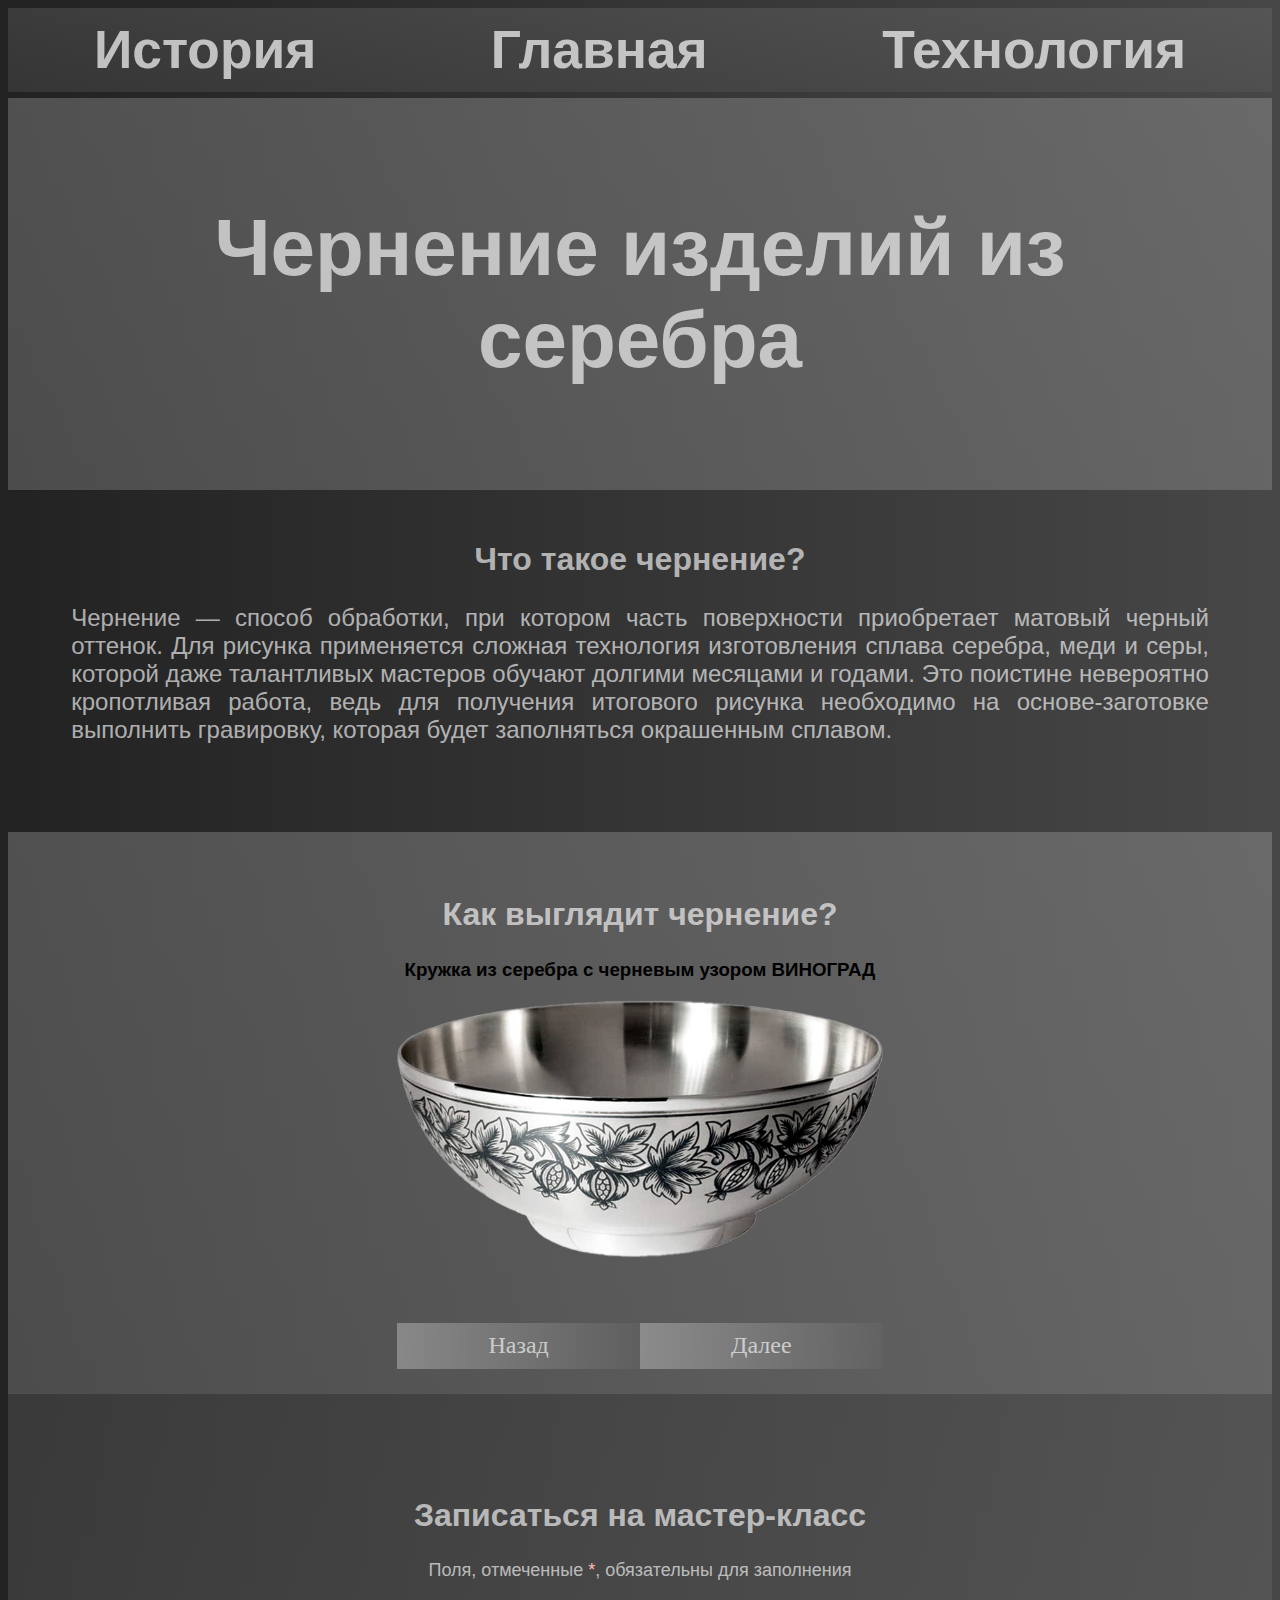
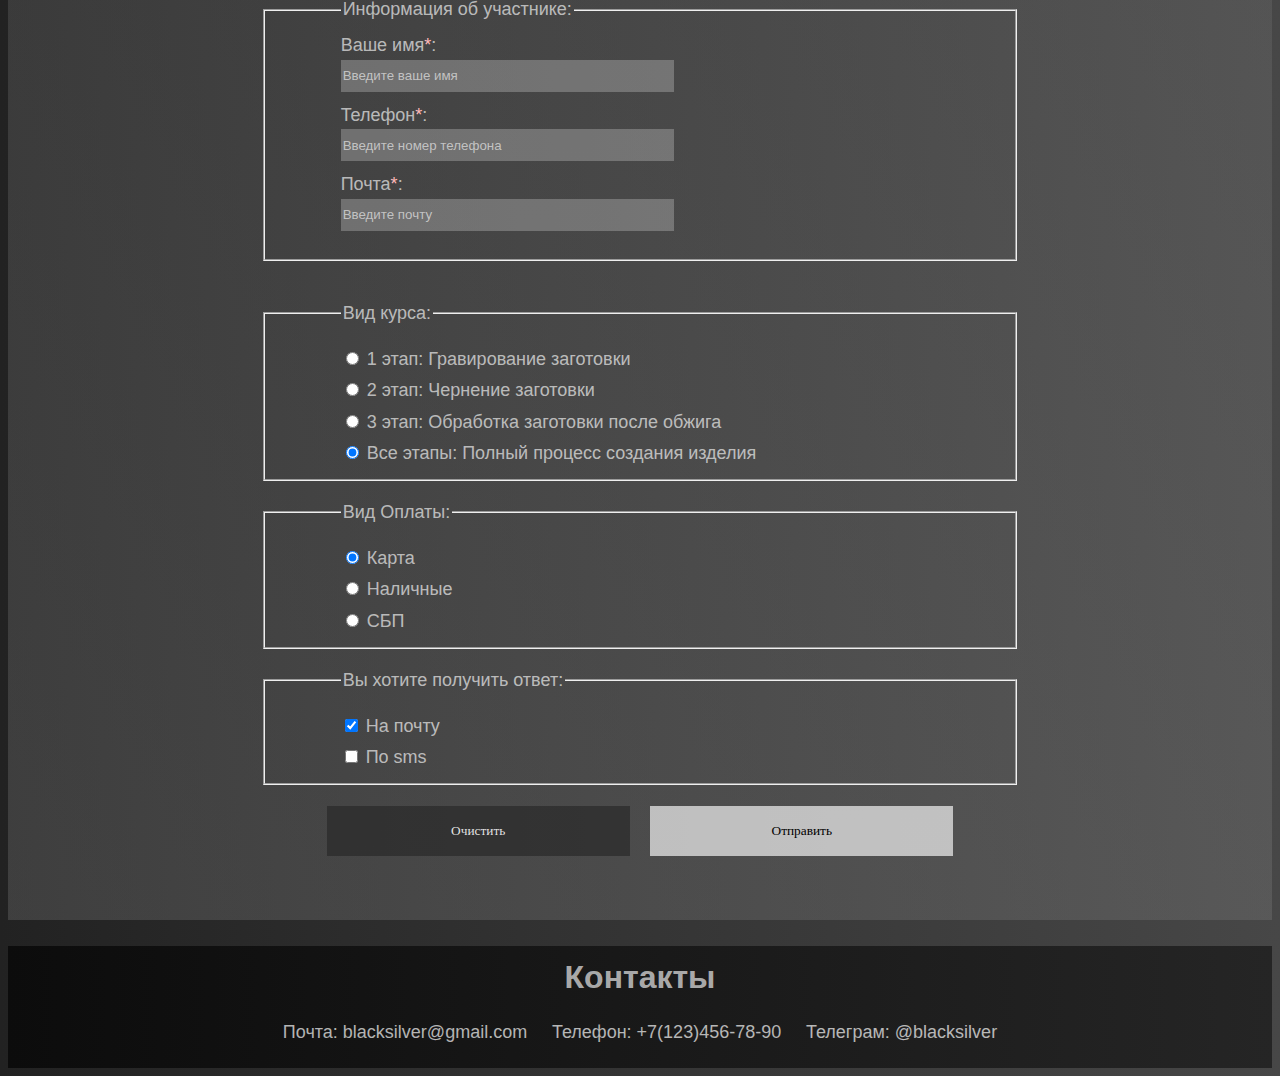
<file: index.html>
<!DOCTYPE html>
<html lang="ru">

<head>
    <meta charset="UTF-8">
    <meta name="viewport" content="width=device-width, initial-scale=1.0">
    <title>Чернение изделий из серебра | Запись на мастер-класс</title>
    <meta name="description"
        content="Изучите историю чернения серебра в Великом Устюге и запишитесь на мастер-класс. Сделайте свое изделие из серебра">
    <link rel="stylesheet" href="style.css" type="text/css">
    <link rel="stylesheet" href="index_style.css" type="text/css">

    <script src="https://code.jquery.com/jquery-3.5.0.js"></script>
    <script src="script.js"></script>

</head>

<body>
    <header>
        <div class="navigation">
            <a href="hist/index.html">История</a>
            <a href="index.html">Главная</a>
            <a href="tech/index.html">Технология</a>
        </div>
    </header>

    <div id="silver_title">
        <h1>Чернение изделий из серебра</h1>
    </div>
    <article>
        <h2 class="basic_h2">Что такое чернение?</h2>
        <p>Чернение — способ обработки, при котором часть поверхности приобретает матовый черный оттенок. Для рисунка
            применяется сложная технология изготовления сплава серебра, меди и серы, которой даже талантливых мастеров
            обучают долгими месяцами и годами. Это поистине невероятно кропотливая работа, ведь для получения итогового
            рисунка необходимо на основе-заготовке выполнить гравировку, которая будет заполняться окрашенным сплавом.
        </p>
    </article>
    <div id="pictures">
        <div id="content">

            <h2 class="basic_h2">Как выглядит чернение?</h2>
            <h3 id="h3">Кружка из серебра с черневым узором ВИНОГРАД</h3>
            <picture id="pic">
                <source id="s" srcset="media/im_f_full.png" media="(width>768px)">
                <img id="img" src="media/im_f_half.png" alt="Кружка из серебра с черневым узором ВИНОГРАД"
                    title="Кружка из серебра с черневым узором ВИНОГРАД">
            </picture>
            <br>
            <div id="buttons">
                <button id="prev_pic" class="button">Назад</button>
                <button id="next_pic" class="button">Далее</button>
            </div>
        </div>

    </div>
    <div id="form">

        <h2 class="basic_h2">Записаться на мастер-класс</h2>
        <form action="answer/answer.html" method="post">
            <p class="required_description">Поля, отмеченные <span class="required_star">*</span>, обязательны для
                заполнения
            </p>
            <fieldset>
                <legend>Информация об участнике:</legend>



                <label for="name">Ваше имя<span class="required_star">*</span>:</label><br>
                <input type="text" id="name" name="mane" required placeholder="Введите ваше имя" autocomplete="name">
                <br>
                <label for="number">Телефон<span class="required_star">*</span>:</label><br>
                <input type="tel" id="number" name="number" required placeholder="Введите номер телефона">
                <br>
                <label for="email">Почта<span class="required_star">*</span>:</label><br>
                <input type="email" id="email" name="email" required placeholder="Введите почту" autocomplete="email">




            </fieldset>
            <br><br>


            <fieldset>
                <legend>Вид курса:</legend>

                <input type="radio" id="first" name="lesson_type" value="first">
                <label for="first">1 этап: Гравирование заготовки</label><br>

                <input type="radio" id="second" name="lesson_type" value="second">
                <label for="second">2 этап: Чернение заготовки</label><br>

                <input type="radio" id="third" name="lesson_type" value="third" checked>
                <label for="third">3 этап: Обработка заготовки после обжига</label><br>

                <input type="radio" id="all" name="lesson_type" value="all" checked>
                <label for="all">Все этапы: Полный процесс создания изделия</label><br>
            </fieldset><br>

            <fieldset>
                <legend>Вид Оплаты:</legend>
                <input type="radio" id="card" name="pay_type" value="card" checked>
                <label for="card">Карта</label><br>

                <input type="radio" id="cash" name="pay_type" value="cash">
                <label for="cash">Наличные</label><br>

                <input type="radio" id="sbp" name="pay_type" value="sbp">
                <label for="sbp">СБП</label><br>

            </fieldset><br>

            <fieldset>
                <legend>Вы хотите получить ответ:</legend>
                <input type="checkbox" id="mail" name="mail" checked>
                <label for="mail">На почту</label><br>

                <input type="checkbox" id="sms" name="sms">
                <label for="sms">По sms</label><br>
            </fieldset><br>
            <div class="form_buttons">
                <button id="reset_btn" type="reset">Очистить</button>
                <input id="submit_btn" type="submit" value="Отправить">
            </div>
        </form>



    </div>
    <footer>
        <h2 class="basic_h2">Контакты</h2>
        <div class="contacts">
            <a href="mailto:blacksilver@gmail.com" target="_blank">Почта: blacksilver@gmail.com </a>
            <a href="tel:+71234567890" target="_blank">Телефон: +7(123)456-78-90</a>
            <a href="https://t.me/blacksilver" target="_blank">Телеграм: @blacksilver</a>

        </div>
    </footer>




</body>

</html>
</file>
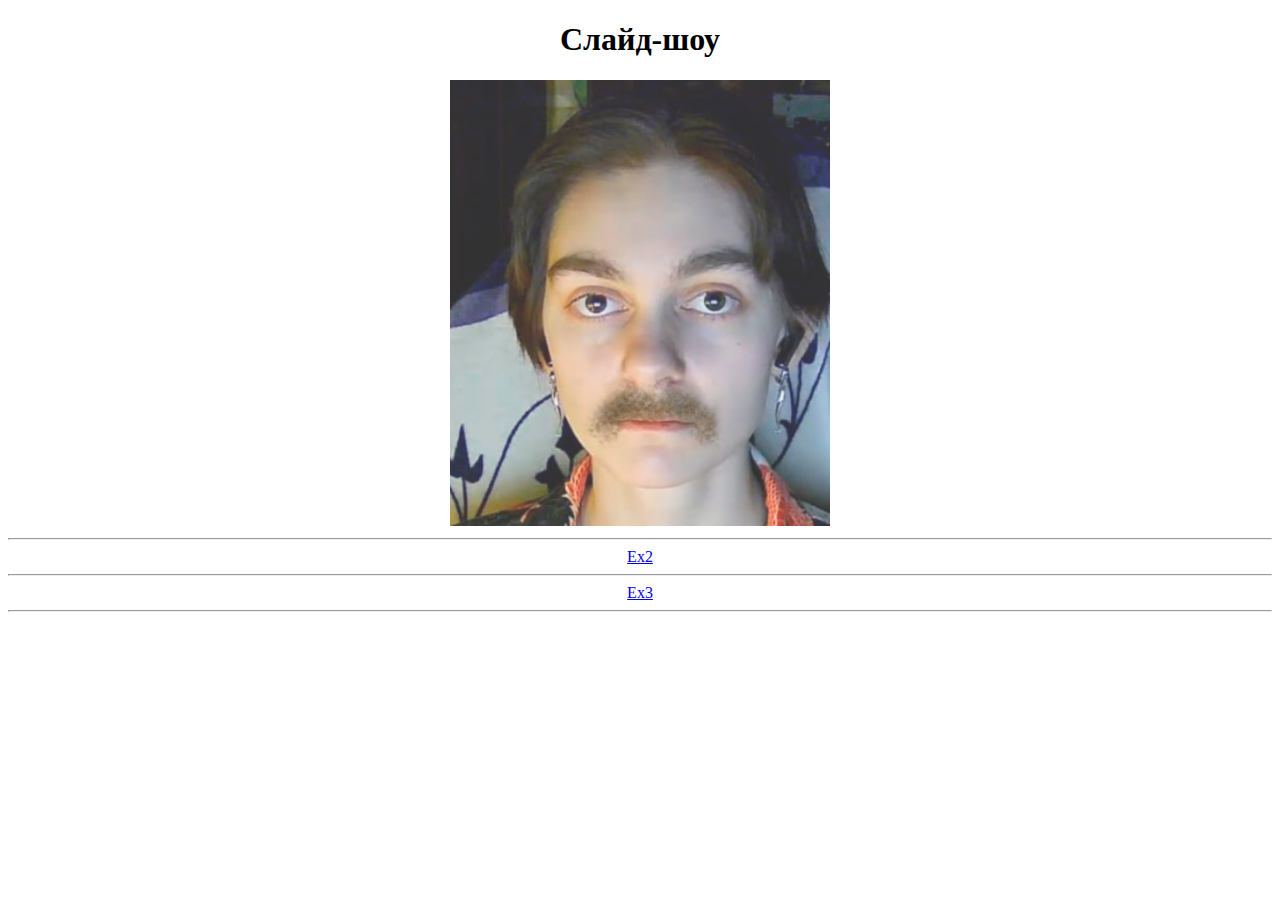
<file: ex1/index.html>
<!DOCTYPE html>
<html lang="en">
<head>
    <meta charset="UTF-8">
    <meta name="viewport" content="width=device-width, initial-scale=1.0">
    <title>Document</title>
    <link rel="stylesheet" href="style.css" type="text/css">
    
</head>
<body>
    <h1>Слайд-шоу</h1>
    <div class="flex">
        <a href = "im1.html" id = "recl"><img src="im1.png" alt=" "></a>
    </div>
    <hr>
    <a href = "../ex2/index.html">Ex2</a>
    <hr>
    <a href = "../ex3/index.html">Ex3</a>
    <hr>
    <script src="script.js"></script>
    
    
</body>
</html>
</file>
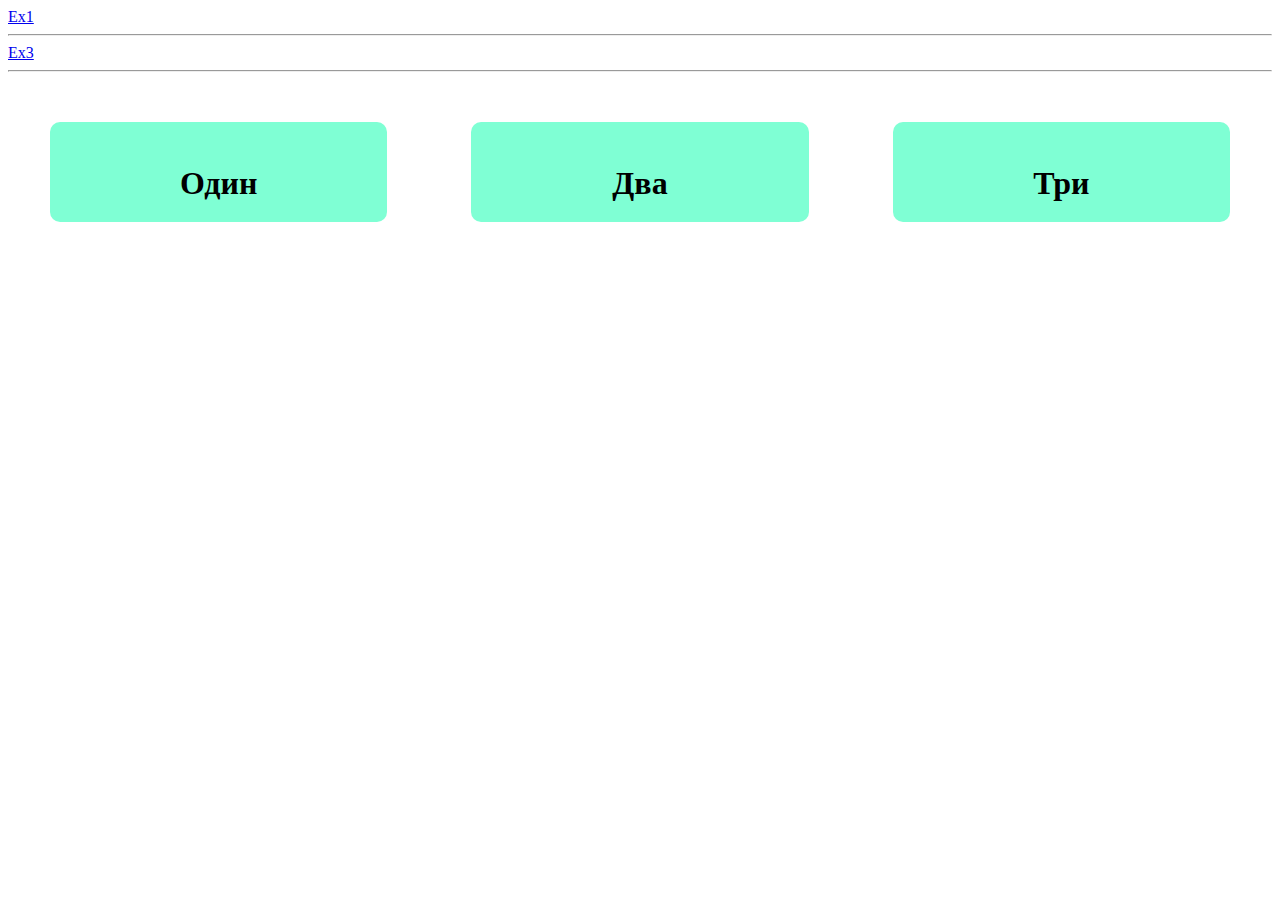
<file: ex2/index.html>
<!DOCTYPE html>
<html lang="en">

<head>
    <meta charset="UTF-8">
    <meta name="viewport" content="width=device-width, initial-scale=1.0">
    <title>Document</title>
    <link rel="stylesheet" href="style.css" type="text/css">

</head>

<body>
    <a href="../ex1/index.html">Ex1</a>
    <hr>
    <a href="../ex3/index.html">Ex3</a>
    <hr>
    <div class="grid-container">

        <div class="el-11" id="el_1">
            <h4>Один</h4>
            <div class="list" id="el_1_list">
                <a class="list_1" href="../ex1/im1.html">im1</a>

                <a class="list_2" href="../ex1/im2.html">im2</a>
            </div>
        </div>



        <div class="el-21" id="el_2">
            <h4>Два</h4>
            <div class="list" id="el_2_list">
                <a class="list_1" href="../ex1/im3.html">im3</a>

                <a class="list_2" href="../ex1/im1.html">im1</a>
            </div>
        </div>

        <div class="el-31" id="el_3">
            <h4>Три</h4>
            <div class="list" id="el_3_list">
                <a class="list_1" href="../ex1/im2.html">im2</a>

                <a class="list_2" href="../ex1/im3.html">im3</a>
            </div>
        </div>
    </div>
   
    
    <script src="script.js"></script>
</body>

</html>
</file>
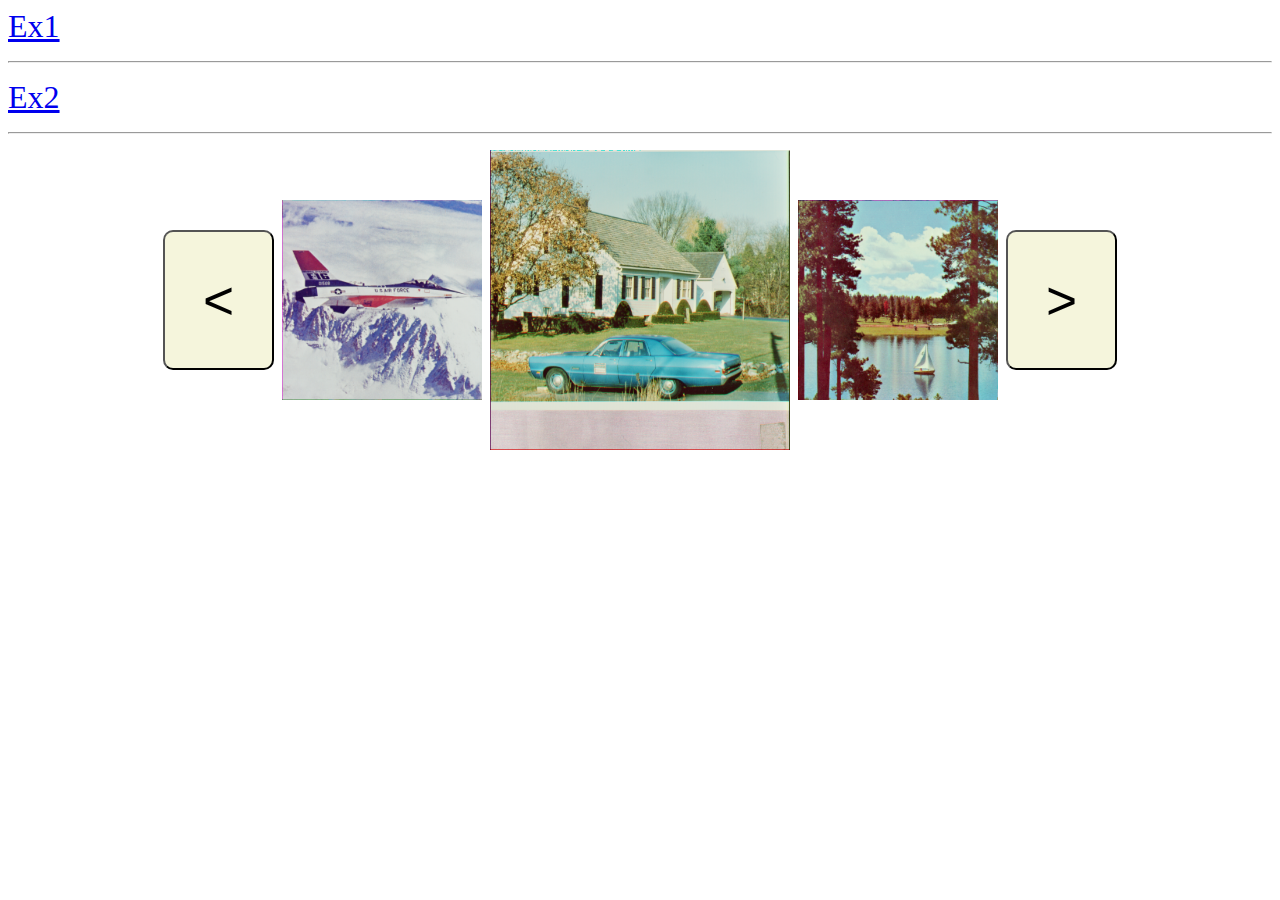
<file: ex3/index.html>
<!DOCTYPE html>
<html lang="en">

<head>
    <meta charset="UTF-8">
    <meta name="viewport" content="width=device-width, initial-scale=1.0">
    <title>Document</title>
    <link rel="stylesheet" href="style.css" type="text/css">

</head>

<body>
    <a href="../ex1/index.html">Ex1</a>
    <hr>
    <a href="../ex2/index.html">Ex2</a>
    <hr>
    <div>
        <button id="previous_btn">&#60</button>
        <img id="left" src="images/1.bmp" alt=" ">
        <img id="center" src="images/2.bmp" alt=" ">
        <img id="right" src="images/3.bmp" alt=" ">
        <button id="next_btn">&#62</button>
    </div>

    <script src="script.js"></script>
</body>

</html>
</file>
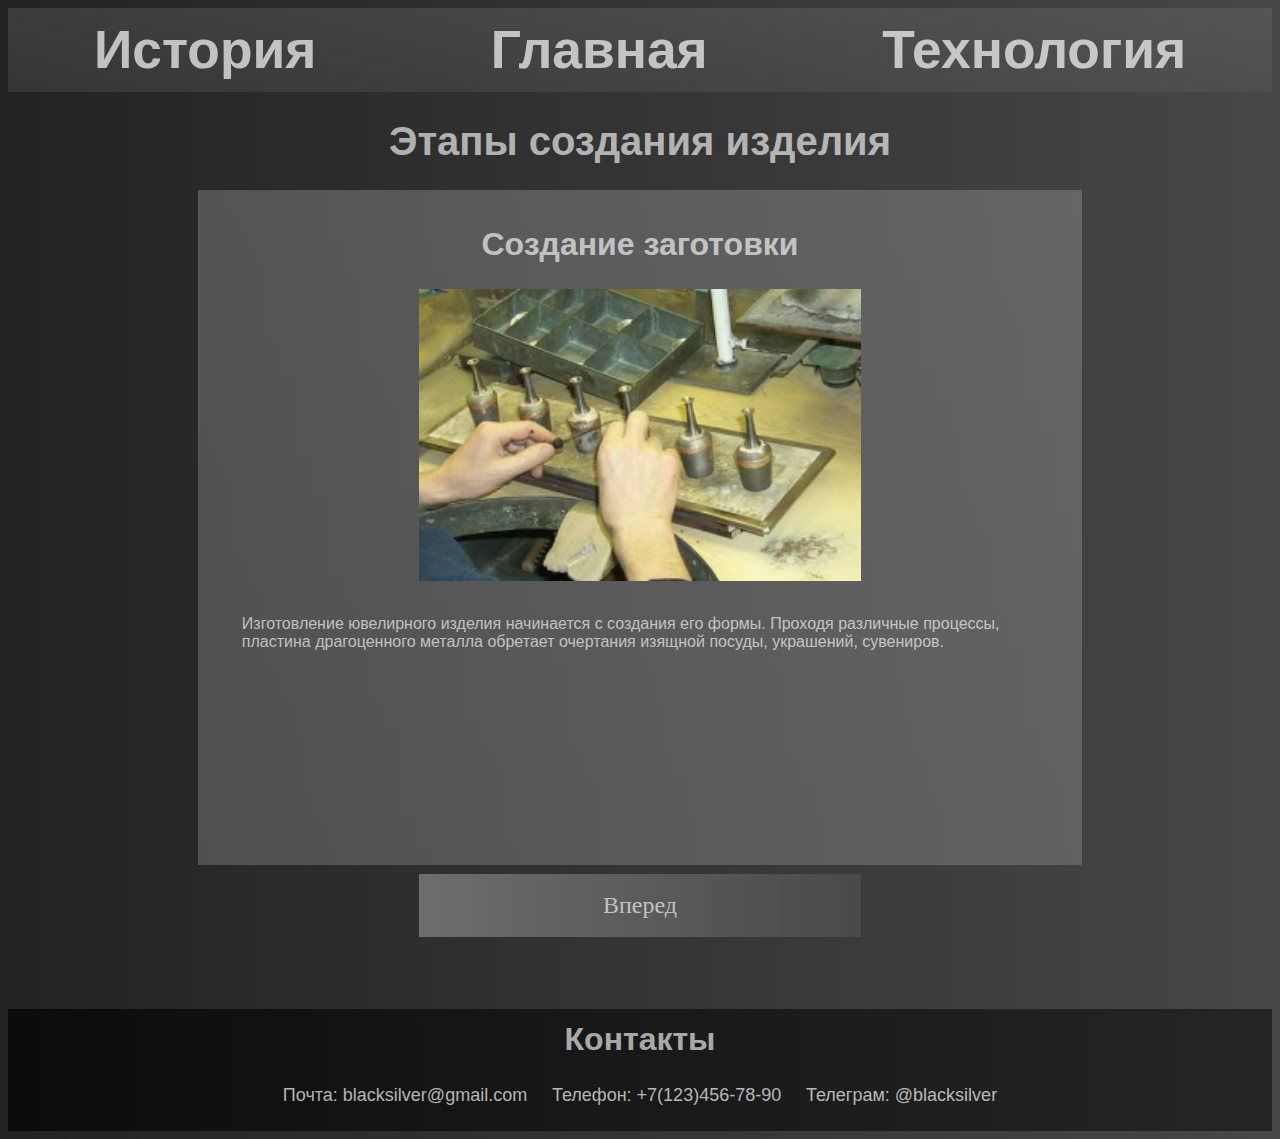
<file: tech/index.html>
<!DOCTYPE html>
<html lang="ru">

<head>
    <meta charset="UTF-8">
    
   
    <meta name="viewport" content="width=device-width, initial-scale=1">
    <link rel="stylesheet" href="index_style.css" type="text/css">
    <link rel="stylesheet" href="../style.css" type="text/css">
    <title>Document</title>
    <script src="https://code.jquery.com/jquery-3.5.0.js"></script>
    <script src="script.js"></script>
</head>

<body id="fir_grid">

    <header>
        <div class="navigation">
            <a href="sec_page.html">История</a>
            <a href="../index.html">Главная</a>
            <a href="index.html">Технология</a>
        </div>
    </header>
    <h1>Этапы создания изделия</h1>
    <div id="galery">

        <div id="stage1" class="stage">
            <h2 class="basic_h2">Создание заготовки</h2>
            <img src="..\media\1stage.png" alt="Создание заготовки">
            <p>Изготовление ювелирного изделия начинается с создания его формы. Проходя различные процессы, пластина драгоценного металла обретает очертания изящной посуды, украшений, сувениров.</p>
            
        </div>
        <div id="stage2" class="stage">
            <h2 class="basic_h2">Создание рисунка</h2>
            <img src="..\media\2stage.png" alt="Создание рисунка">
            <p>Затем на поверхности серебряного изделия специальным резцом-штихелем вырезается рисунок, задуманный художником. Гравирования под чернь — ручная, очень кропотливая, филигранная работа, от которой зависит качество и выразительность будущего черневого рисунка.</p>
            
        </div>
        <div id="stage3" class="stage">
            <h2 class="basic_h2">Нанесение черни и обжиг</h2>
            <img src="..\media\3stage.png" alt="Нанесение черни и обжиг">
            <p>Специальный сплав — чернь, имеющий вид темно-серого камня, размалывают в порошок, смачивают и накладывают ровным слоем на поверхность с выгравированным рисунком. Изделие прокаливают на огне и чернь, расплавляясь, заполняет все углубления сделанные резцом гравера.</p>
            
        </div>
        <div id="stage4" class="stage">
            <h2 class="basic_h2">Полировка изделия</h2>
            <img src="..\media\4stage.png" alt="Полировка изделия">
            <p>В завершении поверхность изделия выглаживается специальным инструментом — полировальником до зеркального блеска. При этом полировку делают выборочно, оставляя матовый фон внутри черневого рисунка, тем самым значительно обогащая его образное восприятие.</p>
            
        </div>
    </div>
    <div id="buttons">
        <button id="prev" class="button">Назад</button>
        <button id="next" class="button">Вперед</button>
    </div>
        

    <footer>
        <h2 class="basic_h2">Контакты</h2>
        <div class="contacts">
            <a href="mailto:blacksilver@gmail.com" target="_blank">Почта: blacksilver@gmail.com </a>
            <a href="tel:+71234567890" target="_blank">Телефон: +7(123)456-78-90</a>
            <a href="https://t.me/blacksilver" target="_blank">Телеграм: @blacksilver</a>
            
        </div>
    </footer>






</body>

</html>
</file>
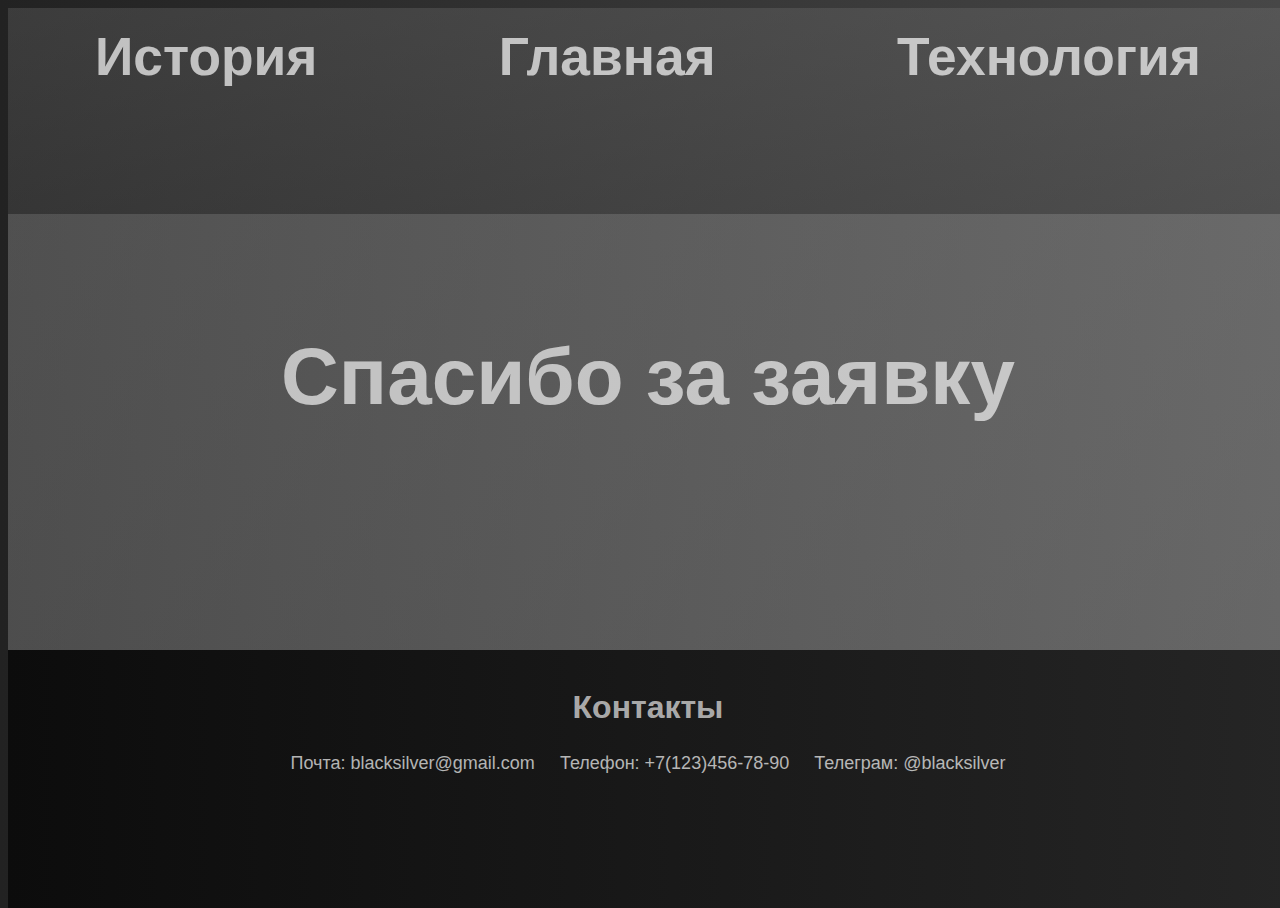
<file: answer/answer.html>
<!DOCTYPE html>
<html lang="ru">

<head>
    <meta charset="UTF-8">
    <meta name="viewport" content="width=device-width, initial-scale=1.0">
    <title>Заявка на мастер-класс</title>
    <meta name="robots" content="noindex, follow">
    <link rel="stylesheet" href="../style.css" type="text/css">
    <link rel="stylesheet" href="answer_style.css" type="text/css">

</head>

<body>
    <div id="items">

        <header>
            <div class="navigation">
                <a href="../hist/index.html">История</a>
                <a href="../index.html">Главная</a>
                <a href="../tech/index.html">Технология</a>
            </div>
        </header>
        
        <div id="silver_title">
            <h1>Спасибо за заявку</h1>
        </div>
        <footer>
            <h2 class="basic_h2">Контакты</h2>
            <div class="contacts">
                <a href="mailto:blacksilver@gmail.com" target="_blank">Почта: blacksilver@gmail.com </a>
                <a href="tel:+71234567890" target="_blank">Телефон: +7(123)456-78-90</a>
                <a href="https://t.me/blacksilver" target="_blank">Телеграм: @blacksilver</a>
                
            </div>
        </footer>
    </div>




</body>

</html>
</file>
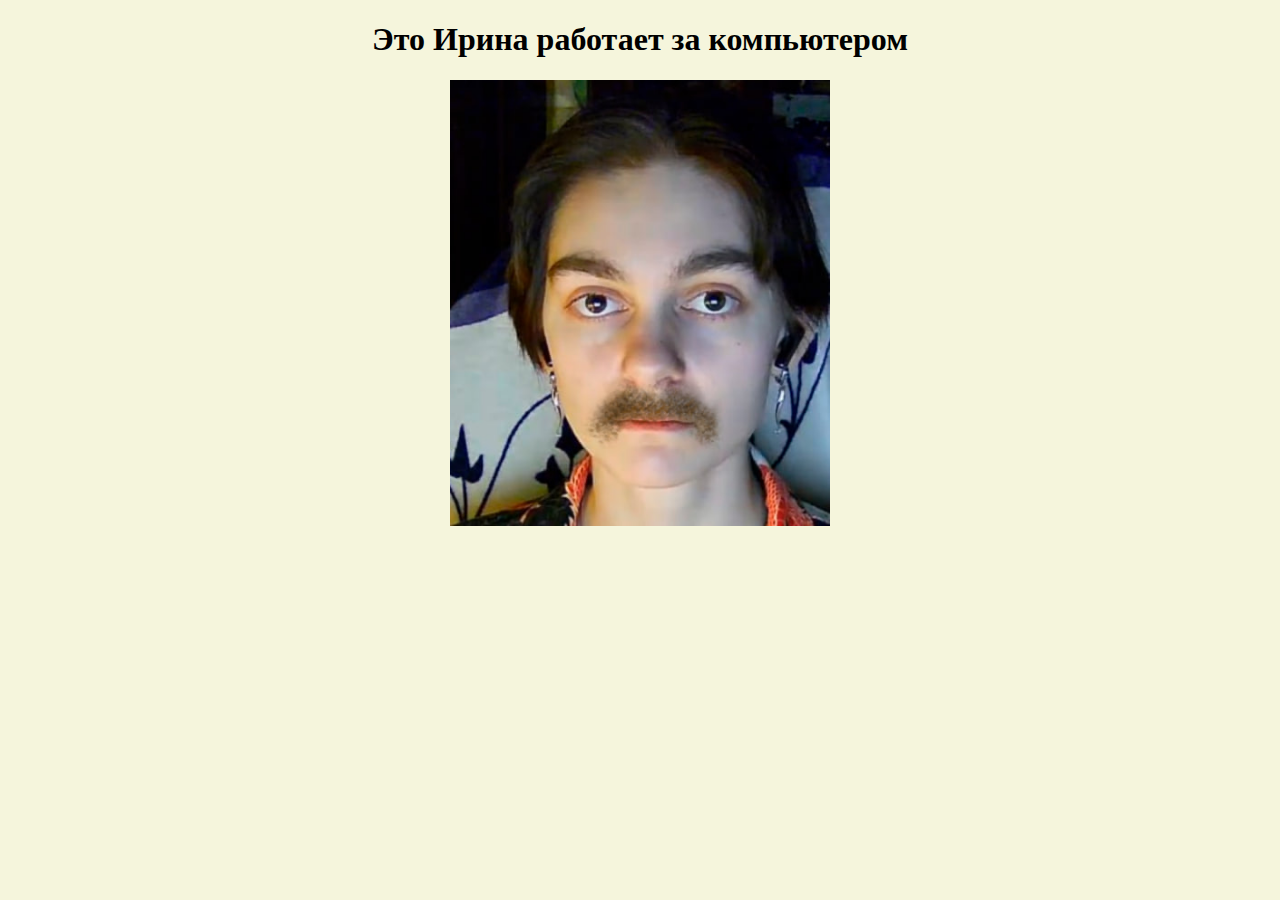
<file: ex1/im1.html>
<!DOCTYPE html>
<html lang="en">
<head>
    <meta charset="UTF-8">
    <meta name="viewport" content="width=device-width, initial-scale=1.0">
    <title>Im1</title>
    <link rel="stylesheet" href="style.css" type="text/css">
    
</head>
<body style="background-color: beige;">
    <h1>Это Ирина работает за компьютером</h1>
    <img src="im1.png" alt=" ">
    </body>
</html>
</file>
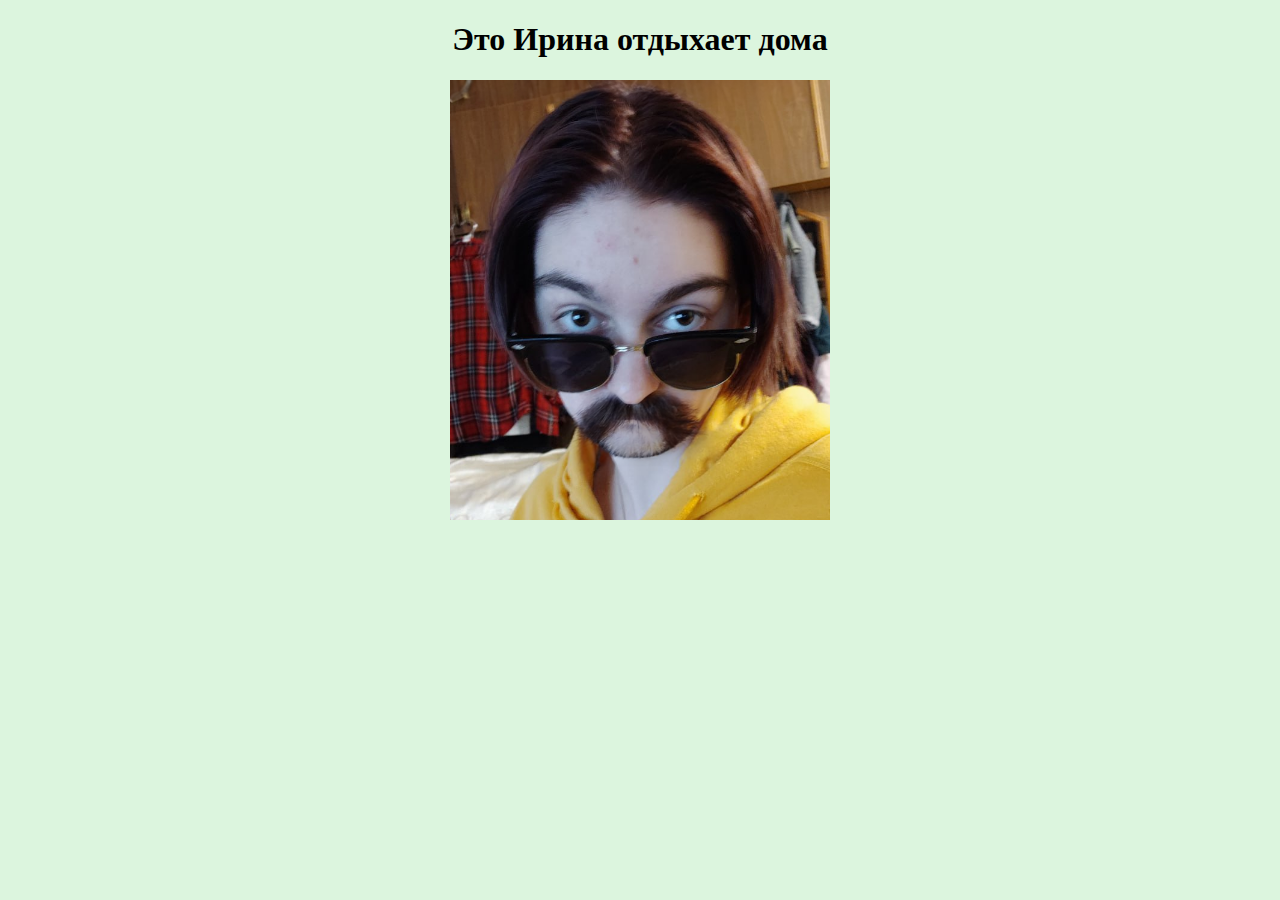
<file: ex1/im2.html>
<!DOCTYPE html>
<html lang="en">
<head>
    <meta charset="UTF-8">
    <meta name="viewport" content="width=device-width, initial-scale=1.0">
    <title>Im2</title>
    <link rel="stylesheet" href="style.css" type="text/css">
    
</head>
<body style="background-color: rgb(220, 245, 222);">
    <h1>Это Ирина отдыхает дома</h1>
    
    <img src="im2.png" alt=" ">
   
</body>
</html>
</file>
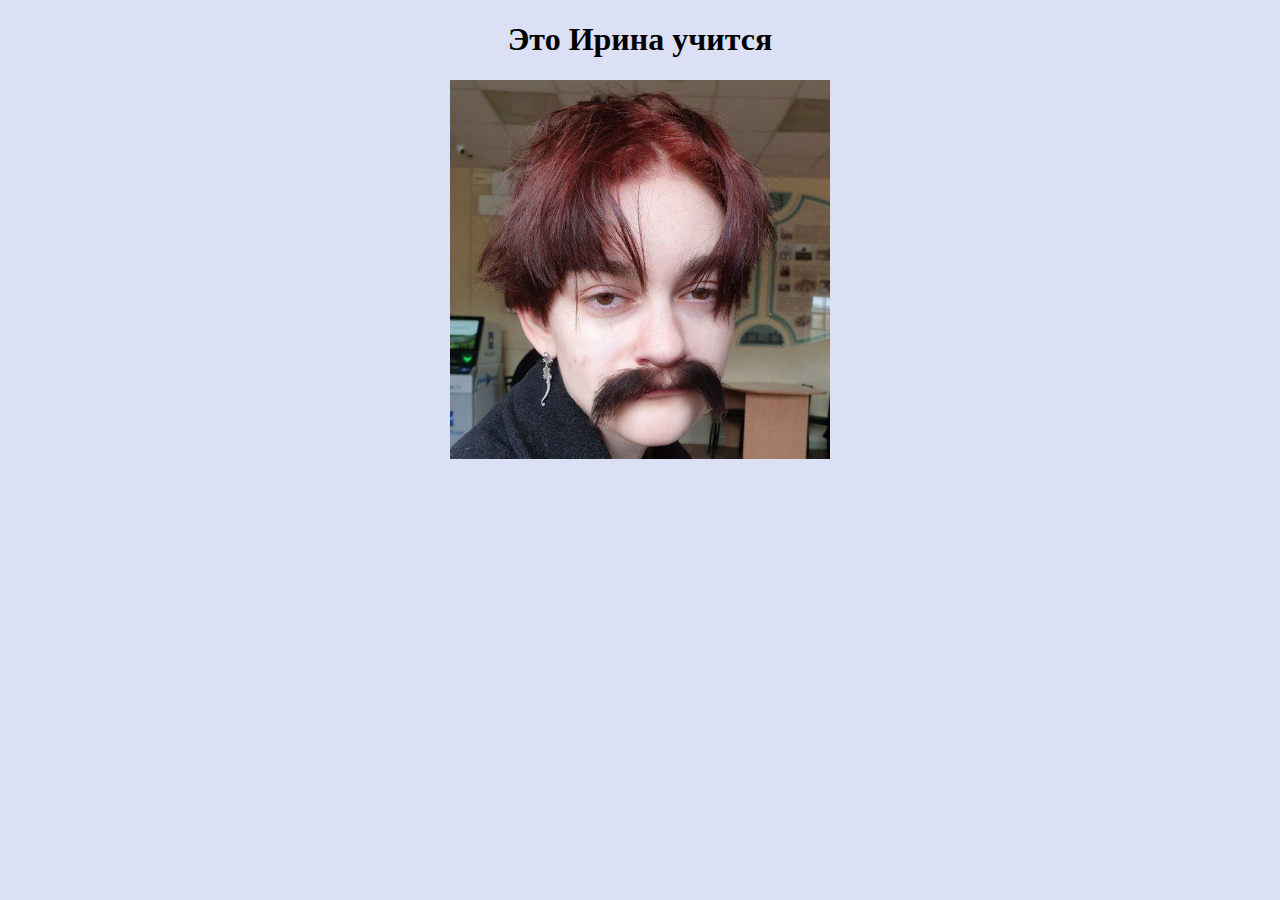
<file: ex1/im3.html>
<!DOCTYPE html>
<html lang="en">
<head>
    <meta charset="UTF-8">
    <meta name="viewport" content="width=device-width, initial-scale=1.0">
    <title>Im3</title>
    <link rel="stylesheet" href="style.css" type="text/css">
    
</head>
<body style="background-color: rgb(220, 224, 245);">
    <h1>Это Ирина учится</h1>
    
    <img src="im3.png" alt=" ">
   
</body>
</html>
</file>
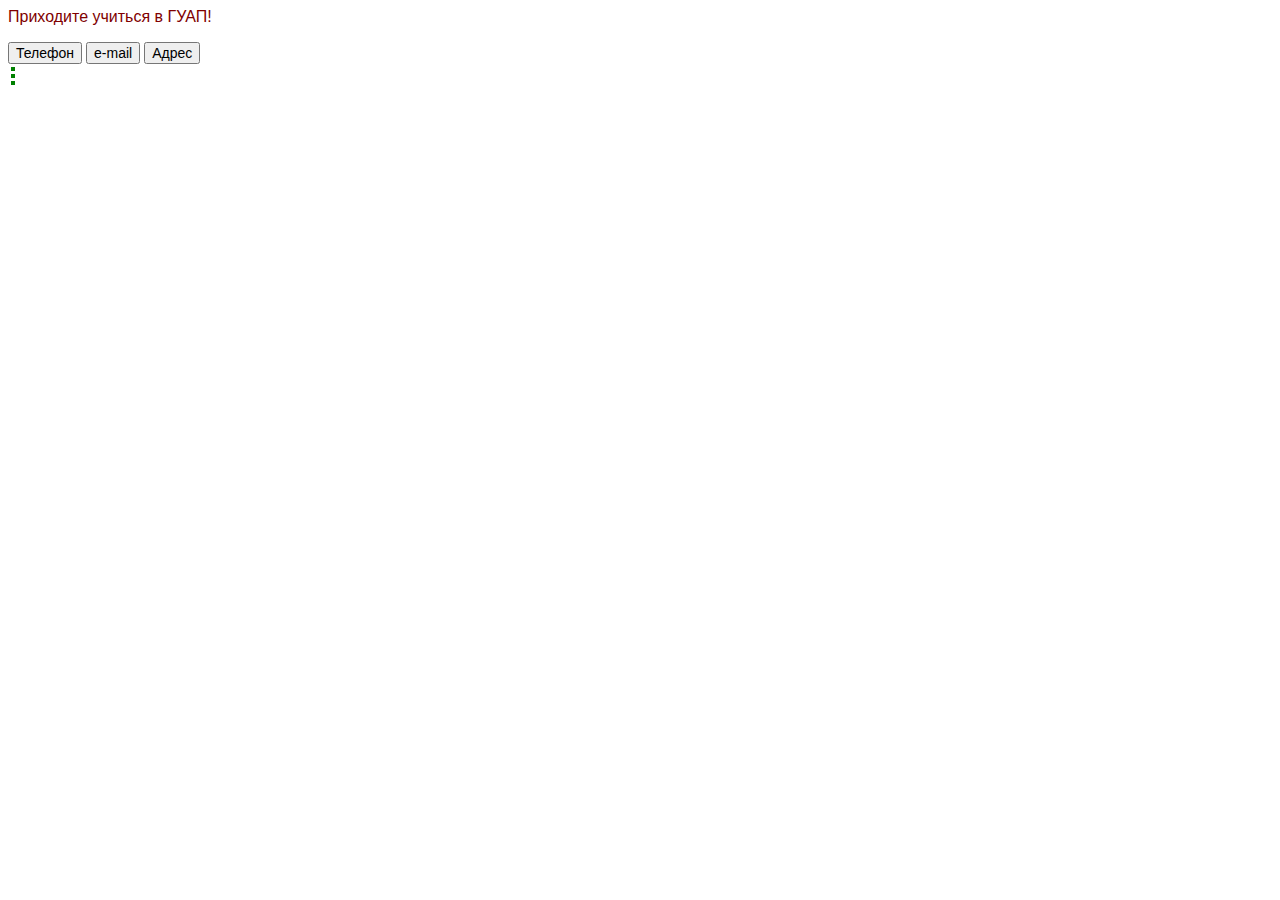
<file: media/test.html>
<style>
    div {
        background-color: #cff;
        width: 0px;
        height: 1.1em;
        text-align: center;
        border: 2px solid green;
        margin: 3px;
        font-size: 0px;
        padding: 0px;
    }

    button {
        font-size: 14px;
    }

    #p1 {
        color: maroon;
        font-family: arial;
        font-size: 16px;
        position: relative;
    }
</style>
<script src="https://code.jquery.com/jquery-3.5.0.js"></script>
</head>

<body>
    <p id="p1">Приходите учиться в ГУАП! </p>
    <button id="tel">Телефон</button>
    <button id="mail">e-mail</button>
    <button id="address">Адрес</button>
    <div id="block1">+7(812)123-45-67</div>
    <div id="block2">xx@guap.ru</div>
    <div id="block3">Санкт-Петербург, ул Большая Морская, 67</div>
    <script>
        $(document).ready(function () {
            $("#p1").mouseover(function () { $("#p1").css("color", "red") });
            $("#p1").mouseout(function () { $("#p1").css("color", "maroon") });
        });
        $("#tel").click(function () {
            $("#block1")
                .animate({ width: "300px" }, 100)
                .animate({ fontSize: "16px", padding: "10px 3px" }, 200)
                .animate({ top: "+=160px" }, 2000)
            $("#p1").animate({left: "+=10%"},1000)
        });
        $("#mail").click(function () {
            $("#block2")
                .animate({ width: "300px" }, 1000)
                .animate({ fontSize: "16px", padding: "10px 3px" }, 2000)
        });
        $("#address").click(function () {
            $("#block3")
                .animate({ width: "300px" }, 1000)
                .animate({ fontSize: "16px", padding: "10px 3px" }, 2000)
        });
    </script>
</body>
</file>
<file: style.css>
body {
    font-family: Arial;
    background: linear-gradient(to right, rgb(34, 34, 34), rgb(71, 71, 71));
}


/* меню */

.navigation a{
    font-size: larger;
    padding: 1% 2%;

}
.navigation {
    margin: 0.5% 5%;
}


.navigation {
    display: flex;
    justify-content: space-between;
    align-items: center;

}

.navigation a,
.contacts a {

    text-align: center;
    font-size: 40pt;

    color: rgba(255, 255, 255, 0.688);
    text-decoration: none;
    transition: color 1s ease;

}

.navigation a:hover,
.contacts a:hover {
    color: rgb(255, 255, 255);
    transition: color 1s ease;
}

/* контакты */
footer {

    text-align: center;
    background: linear-gradient(to right, rgb(12, 12, 12), rgb(37, 37, 37));
}


.basic_h2{
    color: rgba(255, 255, 255, 0.647);
    padding-top: 1%;
    text-align: center;
    font-size: xx-large;
}
.contacts {
    display: flex;
    justify-content: center;
    align-items: center;

}
.contacts a,
.contacts {
    padding: 0% 1% 1% 1%;
    /* margin: 1vw; */
}
.contacts a {
    font-size: large;
}




header {
    text-align: center;
    font-weight: bold;
    background: linear-gradient(to top, rgba(97, 97, 97, 0.3), rgba(119, 119, 119, 0.3));
}

@media (width< 1095px) {
    .navigation, .contacts {
        flex-direction: column;
    }

    .navigation a {
        font-size: xx-large;
    }
}
@media (width<768){

    .navigation a{
    font-size: medium;

}

.navigation a,
.contacts a {
    font-size: 20pt;
}

.basic_h2{
    font-size: large;
}
 /* margin: 1vw; */

.contacts a {
    font-size: medium;
}
}

/* конец меню */
</file>
<file: index_style.css>
h1{
    font-size: 60pt;
    color: rgba(255, 255, 255, 0.647);
}
#silver_title{
    padding: 4% 4%;
    
    background: linear-gradient(to top, rgba(173, 173, 173, 0.3), rgba(186, 186, 186, 0.3));
    
    text-align: center;
}
article{
    
    text-align: justify;
    padding: 1% 5% 5%;
    color: rgba(255, 255, 255, 0.647);
    font-size: x-large;
}
#pictures{
    background: linear-gradient(to top, rgba(173, 173, 173, 0.3), rgba(186, 186, 186, 0.3));
    margin: auto;
    text-align: center;
    padding: 5%;
    padding: 2%;
    
}

img{
   
    width: 40%;
}
#buttons {
    
    position: relative;
    margin: auto;
    margin-top: 5%;

    display: flex;
    justify-content: center;
    width: 40%;

}

.button {
    font-family: Bedas;
    background: linear-gradient(to left, rgba(107, 107, 107, 0.3), rgba(255, 255, 255, 0.3));
    font-size: x-large;
    color: rgba(255, 255, 255, 0.647);
    width: 50%;
    padding: 2%;
    border: 0px;
}

/* Форма */
#form{
    text-align: center;
    padding: 5% 0%;
    background: linear-gradient(to top, rgba(129, 129, 129, 0.3), rgba(112, 112, 112, 0.3));;
    color: rgba(255, 255, 255, 0.647);
}
form{
    width: 60%;
    margin: auto;
    font-size: large;
    
}

.required_star {
    color: rgb(255, 185, 185);
}
fieldset{
    padding: 2% 2% 2% 10%;
    text-align: left;
}
label, input{
    margin-top: 2%;
}
#reset_btn, #submit_btn{
    width: 40%;
    height: 50px;
    margin: 0% 1%;
    
    border: 0px;
    font-family: Montserrat;
}
input{
    background-color: rgba(255, 255, 255, 0.244);
}
input[type=email], input[type=text], input[type=tel]{
    border: 0px;
    height: 30px;
    width:50%;
    margin-top: 0.5%;
    margin-bottom: 2%;
    color: rgb(255, 255, 255);
    /* height: 100%; */
}
input::placeholder {
  color: rgba(208, 208, 208, 0.87);
}

#reset_btn{
    color:rgba(255, 255, 255, 0.87); ;
     background-color: rgba(39, 39, 39, 0.647);
}
#submit_btn{
    background-color: rgba(255, 255, 255, 0.647);
}


@media (width< 1095px) {
    #silver_title h1{
        font-size: 40pt;
    }
    article{
        font-size: x-large;
    }
}
@media (width<768px) {
    form{
        width: 90%;
    }
    img{
        width: 90%;
    }
     #buttons {
            width: 80%;
        }
}
</file>
<file: ex1/style.css>
img{
    width: 30%;
    height: 20%;

}
body{
    text-align: center;
}
</file>
<file: ex2/style.css>
.grid-container {
    display: grid;
    grid-template-rows: 110px;
    grid-template-columns: 1fr 1fr 1fr;
    grid-gap: 0vw;
}
.list{
    display: grid;
    grid-template-rows: 1fr, 1fr;
    grid-template-columns: 1fr;
    grid-gap: 1vw;
    padding: 3%;
}

.el-11,
.el-21,
.el-31 {
    text-align: center;
    vertical-align: middle;
    margin: 10%;
    
    background-color: aquamarine;
    border-radius: 10px;
    font-size: xx-large;
    height: 100px;
   
    transition: height 0.5s linear 0ms;

}



.list {
   
    text-align: center;
    visibility: hidden;
    opacity: 0;
    font-size: xx-large;
    transition: opacity 0.5s linear 400ms;

}
.list_1, .list_2{
    border-radius: 10px;
    padding: 2%;
    background-color: beige;
}
.list_1{
    grid-row-start: 1;
}
.list_2{
    grid-row-start: 2;
}
.el-11 {
    grid-row-start: 1;
    grid-column-start: 1;
}

.el-21 {
    grid-row-start: 1;
    grid-column-start: 2;
}

.el-31 {
    grid-row-start: 1;
    grid-column-start: 3;
}
</file>
<file: ex3/style.css>
#left,
#right {
    max-width: 200px;
}

#center {
    max-width: 300px;
}

div {
    height: 500px;
    text-align: center;
}
img, button{
    vertical-align: middle;
}
body{
    font-size: xx-large;
}
button{
    font-size: 40pt;
    padding: 3%;
    border-radius: 10px;
    background-color: beige;
}
</file>
<file: tech/index_style.css>
.stage {
    margin: auto;
    position: absolute;
    width: 100%;
    height: 100%;
    background: linear-gradient(to top, rgba(173, 173, 173, 0.3), rgba(186, 186, 186, 0.3));
}

#galery {
    margin: auto;
    position: relative;
    height: 75vh;
    width: 70%;
     min-height: 450px;
     min-width: 300px;

}

#buttons {
    position: relative;
    margin: auto;
    margin-bottom: 5%;
    display: flex;
    justify-content: center;
    width: 70%;

}

.button {
    font-family: Bedas;
    background: linear-gradient(to left, rgba(107, 107, 107, 0.3), rgba(255, 255, 255, 0.3));
    font-size: x-large;
    color: rgba(255, 255, 255, 0.647);
    width: 50%;
    padding: 2%;
    margin: 1% 1%;
    border: 0px;
}

h1 {
    text-align: center;
    font-size: 30pt;
    color: rgba(255, 255, 255, 0.647);
}

footer {
    position: relative;
}

    img {
        width: 50%;
        display: block;
        margin-left: auto;
        margin-right: auto
    }

    .stage p {
        padding: 2% 5%;
        color: rgba(255, 255, 255, 0.647);
    }
    @media (width<768px) {
        #galery {
            width: 100%;
        }
        #buttons {
            width: 100%;
        }
        h1 {
            text-align: center;
            font-size: 20pt;
        }
        .stage p {
            padding: 0.5% 2.5%;
        }
    }
</file>
<file: answer/answer_style.css>
h1{
    font-size: 60pt;
    color: rgba(255, 255, 255, 0.647);
    vertical-align: middle;
    
}
#silver_title{
    grid-row: 2;
    padding: 5% 5%;
    background: linear-gradient(to top, rgba(173, 173, 173, 0.3), rgba(186, 186, 186, 0.3));
    height: 100%;
    text-align: center;
}
header{
    grid-row: 1;
    height: 100%;
}
footer{
    grid-row: 3;
    height: 100%;
}
#items{
    position: absolute;

    display: grid;
    grid-template-rows: 1fr, 3fr, 2fr;
   
    height: 100%;
    width: 100%;
}
</file>
